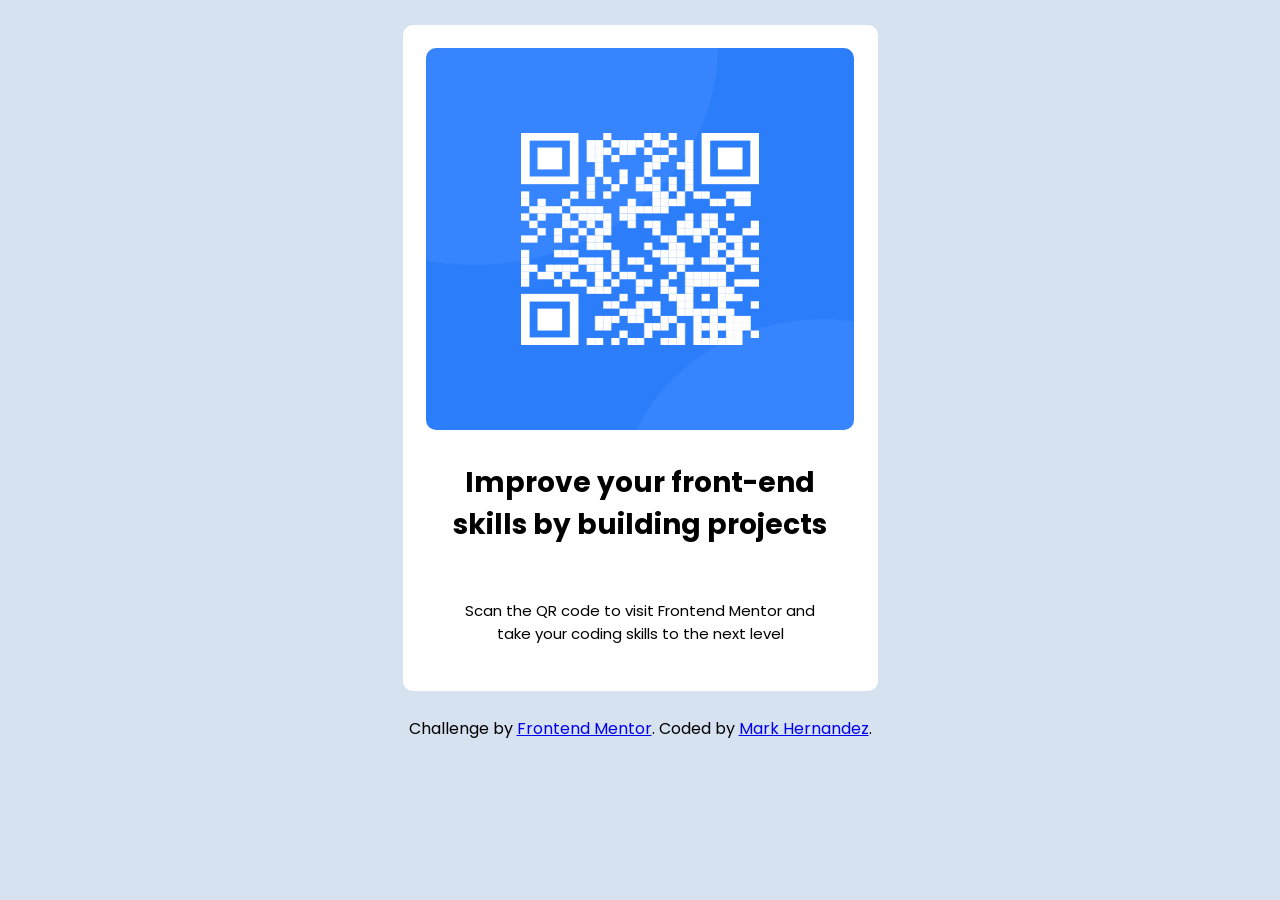
<file: index.html>
<!DOCTYPE html>
<html lang="en">
<head>
  <meta charset="UTF-8">
  <meta name="viewport" content="width=device-width, initial-scale=1.0"> <!-- displays site properly based on user's device -->

  <link rel="icon" type="image/png" sizes="32x32" href="./images/favicon-32x32.png">
  
  <title>Frontend Mentor | QR code component</title>

  <!-- Feel free to remove these styles or customise in your own stylesheet 👍 -->
  <!-- <style>
    .attribution { font-size: 20px; text-align: center; }
    .attribution a { color: hsl(228, 45%, 44%); }
  </style> -->
  <link rel="stylesheet" href="styles.css">
</head>
<body>
  <div class="container">
    <div class="card">
      <div class="img">
        <img src="./images/image-qr-code.png" alt="qr code">
      </div>
      
      <div class="heading">
        <h1>Improve your front-end skills by building projects</h1>
      </div>
      <div class="content">
        <p>Scan the QR code to visit Frontend Mentor and take your coding skills to the next level</p>
      </div>
    </div>
  </div>

  <footer class="attribution">
    Challenge by <a href="https://www.frontendmentor.io?ref=challenge" target="_blank">Frontend Mentor</a>. 
    Coded by <a href="#">Mark Hernandez</a>.
  </footer>
</body>
</html>
</file>
<file: styles.css>
@import url('https://fonts.googleapis.com/css2?family=Montserrat:wght@100;400;700&family=Poppins:wght@400;500;700&display=swap');

* {
    margin: 0;
    padding: 0;
    box-sizing: border-box;
    font-family: 'Poppins', sans-serif;
}

body {
    display: flex;
    justify-content: center;
    align-items: center;
    flex-direction: column;
    background-color: hsl(212, 45%, 89%);
}

/* container styles */
.container {
    display: flex;
    justify-content: center;
    align-items: center;
    max-width: 475px;
    max-height: auto;
    border-radius: 10px;
    background-color: hsl(0, 0%, 100%);
    margin-top: 25px;
    margin-bottom: 25px;
}

.card   {
    display: flex;
    justify-content: center;
    align-items: center;
    flex-direction: column;
    width: 100%;
    height: 100%;
    margin: 3%;
}

.img {
    display: flex;
    justify-content: center;
    width: 100%;
    height: 400px;
    padding: 2%;
}

img {
    border-radius: 10px;
    width: 100%;
    
}

.heading h1 {
    display: flex;
    text-align: center;
    margin: 3%;
    padding: 2%;
    font-weight: 700;
    font-size: 28px;
}



p {
    font-size: 15px;
}

.content {
    display: flex;
    text-align: center;
    margin: 4% 4%;
    padding: 3% 3%;
}

.attribution {
    margin-bottom: 15px;
}

/* BREAKPOINTS */
@media (max-width: 500px) {
    .heading {
        font-size: 12px;
    }

    .attribution {
        font-size: 13px;
    }
}

@media (max-width: 435px) {
    .container {
        max-width: 350px;
    }

    .card {
        max-width: 325px;
        
    }

    .heading {
        font-size: 10px;
        padding: 2%;
    }

    .content {
        font-size: 15px;
        padding: 2%;
    }

    .attribution {
        font-size: 11px;
    }
}
</file>
